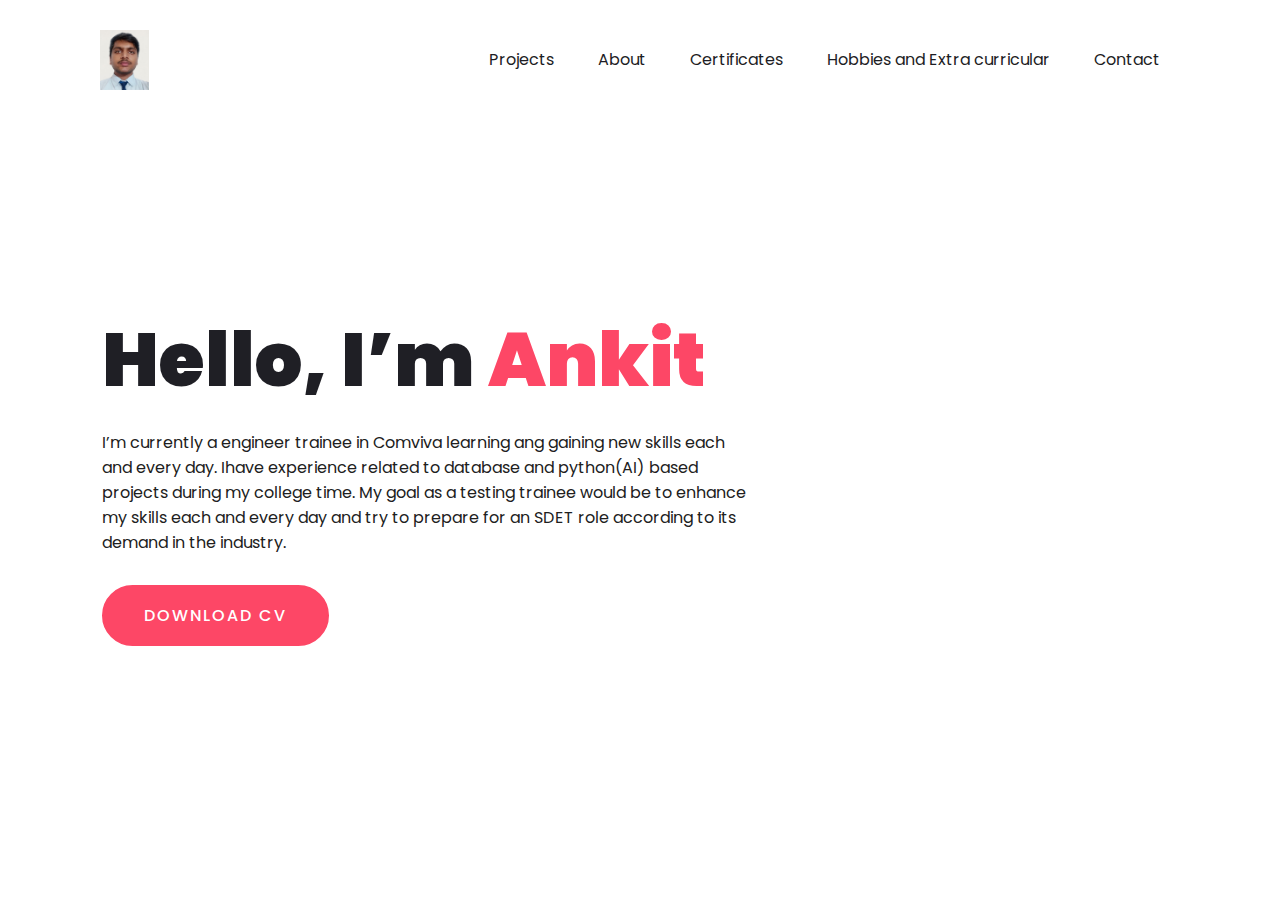
<file: index.html>
<!DOCTYPE html>
<html lang="en">
    <head>
        <meta charset="UTF-8" />
        <title>Personal Portfolio Website</title>
        <!----CSS link----->
        <link rel="stylesheet" href="style.css" />
    </head>
    <body>
        <div class="hero">
            <nav>
                <img src="photo.jpg" class="logo" />
                <ul>
                    <li><a href="projects.html">Projects</a></li>
                    <li><a href="about.html">About</a></li>
                    
                    <li><a href="certificates.html">Certificates</a></li>
                    <li><a href="hobbies.html">Hobbies and Extra curricular</a></li>
                    <li><a href="contact.html">Contact</a></li>
                </ul>
                
            </nav>
            <div class="content">
        
                <h1>Hello, I’m <span>Ankit</span></h1>
                <p>
                    I’m currently a engineer trainee in Comviva learning ang gaining new skills each and every day. Ihave experience related to database and python(AI) based projects during my college time.
					My goal as a testing trainee would be to enhance my skills each and every day and try to prepare for an SDET role according to its demand in the industry.
                </p>
                <a href="Ankit goyal-1.pdf" class="btn">Download CV</a>
            </div>
        </div>
    </body>
</html>
</file>
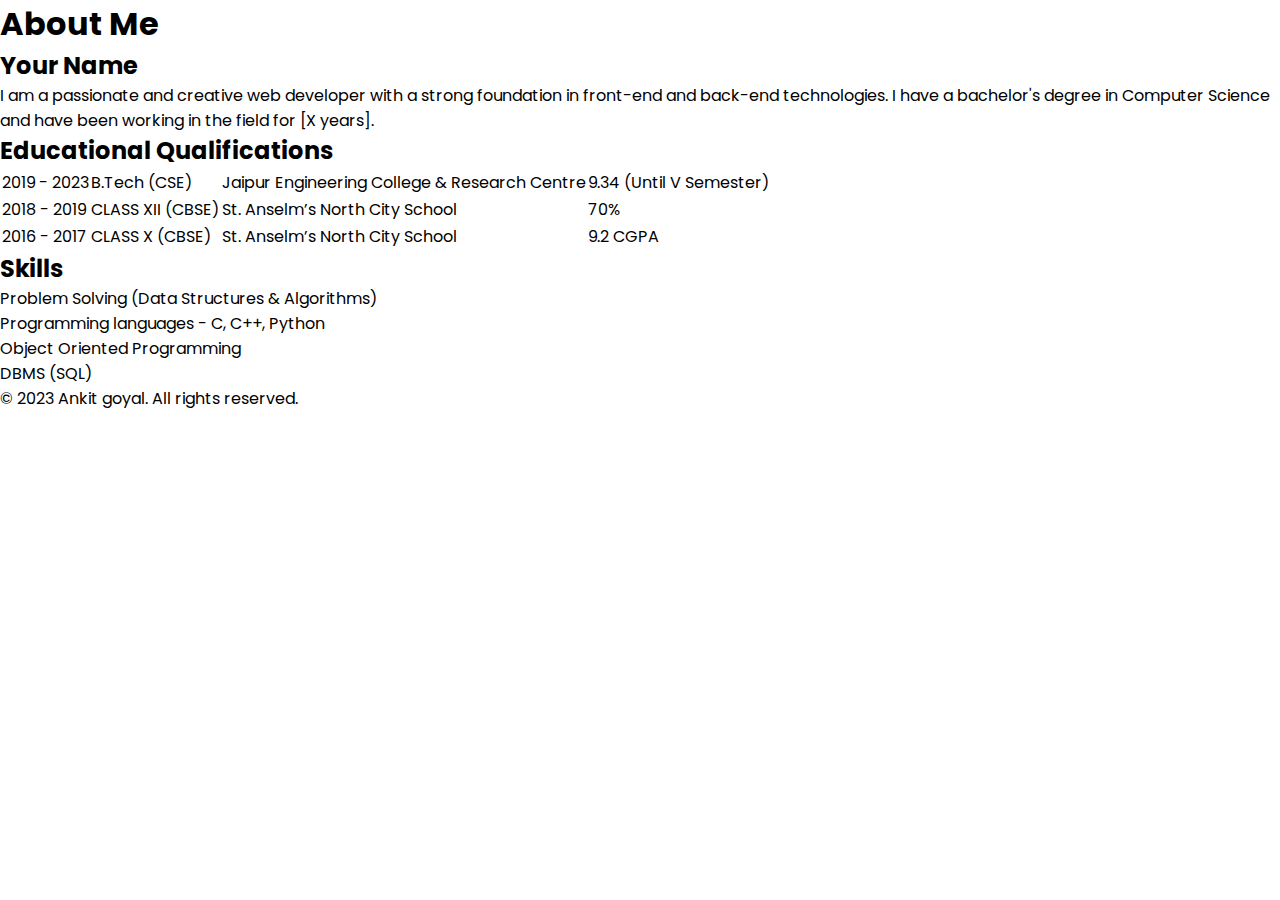
<file: about.html>
<!DOCTYPE html>
<html lang="en">
<head>
    <meta charset="UTF-8">
    <meta name="viewport" content="width=device-width, initial-scale=1.0">
    <title>About Me</title>
    <link rel="stylesheet" href="style.css"> <!-- Link to your CSS file for styling, if needed -->
</head>
<body>
    <header>
        <h1>About Me</h1>
    </header>

    <section class="about-info">
        <div class="container">
            <h2>Your Name</h2>
            <p>
                I am a passionate and creative web developer with a strong foundation in front-end and back-end technologies.
                I have a bachelor's degree in Computer Science and have been working in the field for [X years].
            </p>

            <h2>Educational Qualifications</h2>
            <table>
                <tr>
                    <td>2019 - 2023</td>
                    <td>B.Tech (CSE)</td>
                    <td>Jaipur Engineering College & Research Centre</td>
                    <td>9.34 (Until V Semester)</td>
                </tr>
                <tr>
                    <td>2018 - 2019</td>
                    <td>CLASS XII (CBSE)</td>
                    <td>St. Anselm’s North City School</td>
                    <td>70%</td>
                </tr>
                <tr>
                    <td>2016 - 2017</td>
                    <td>CLASS X (CBSE)</td>
                    <td>St. Anselm’s North City School</td>
                    <td>9.2 CGPA</td>
                </tr>
            </table>

            <h2>Skills</h2>
            <ul>
                <li>Problem Solving (Data Structures & Algorithms)</li>
                <li>Programming languages - C, C++, Python</li>
                <li>Object Oriented Programming</li>
                <li>DBMS (SQL)</li>
            </ul>
        </div>
    </section>

    <footer>
        <div class="container">
            <p>&copy; 2023 Ankit goyal. All rights reserved.</p>
        </div>
    </footer>
</body>
</html>
</file>
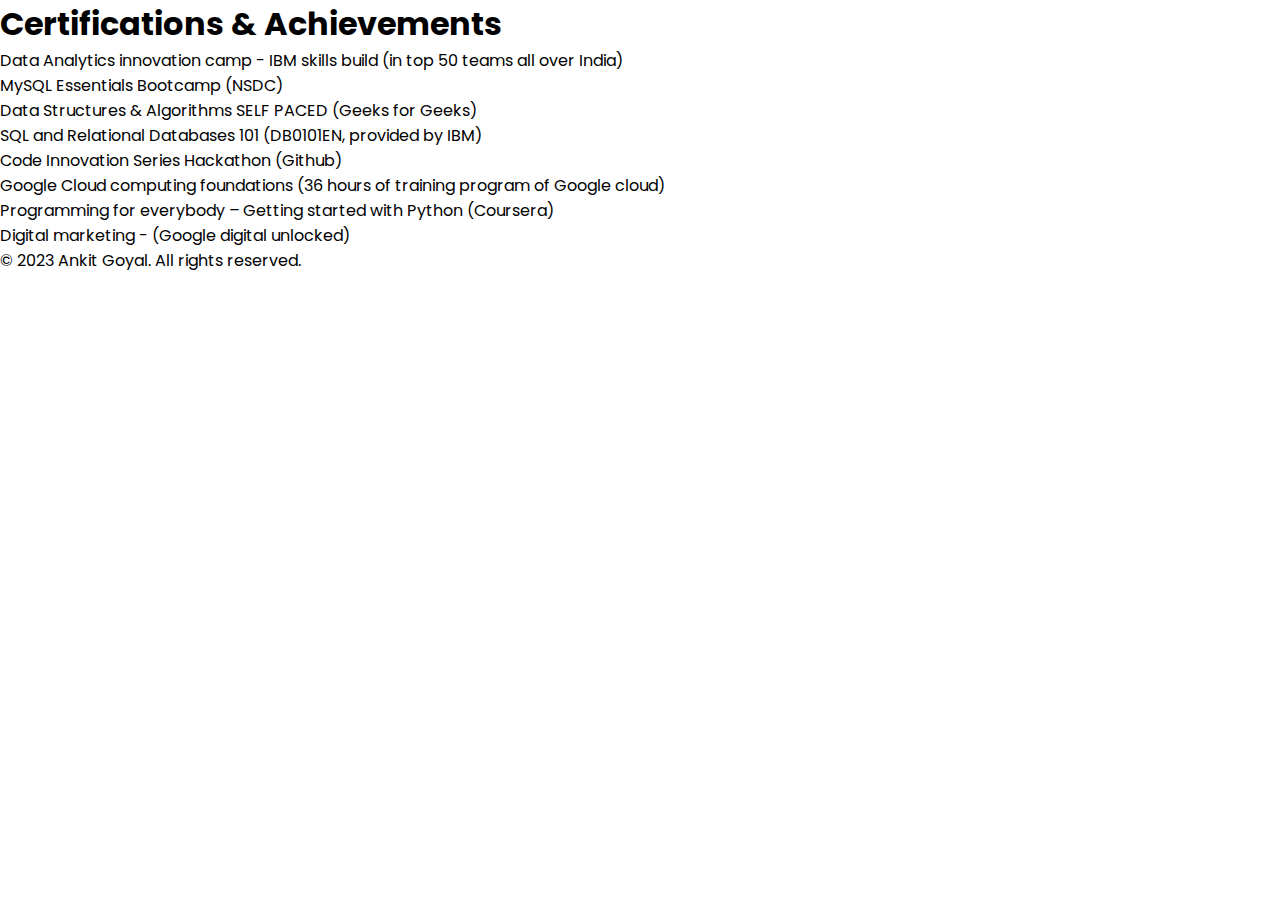
<file: certificates.html>
<!DOCTYPE html>
<html lang="en">
<head>
    <meta charset="UTF-8">
    <meta name="viewport" content="width=device-width, initial-scale=1.0">
    <title>Certifications & Achievements</title>
    <link rel="stylesheet" href="style.css"> <!-- Link to your CSS file for styling, if needed -->
</head>
<body>
    <header>
        <h1>Certifications & Achievements</h1>
    </header>

    <section class="certifications">
        <div class="container">
        
            
            <ul>
                <li>Data Analytics innovation camp - IBM skills build (in top 50 teams all over India)</li>
                <li>MySQL Essentials Bootcamp (NSDC)</li>
                <li>Data Structures & Algorithms SELF PACED (Geeks for Geeks)</li>
                <li>SQL and Relational Databases 101 (DB0101EN, provided by IBM)</li>
                <li>Code Innovation Series Hackathon (Github)</li>
                <li>Google Cloud computing foundations (36 hours of training program of Google cloud)</li>
                <li>Programming for everybody – Getting started with Python (Coursera)</li>
                <li>Digital marketing - (Google digital unlocked)</li>
            </ul>
        </div>
    </section>

    <footer>
        <div class="container">
            <p>&copy; 2023 Ankit Goyal. All rights reserved.</p>
        </div>
    </footer>
</body>
</html>
</file>
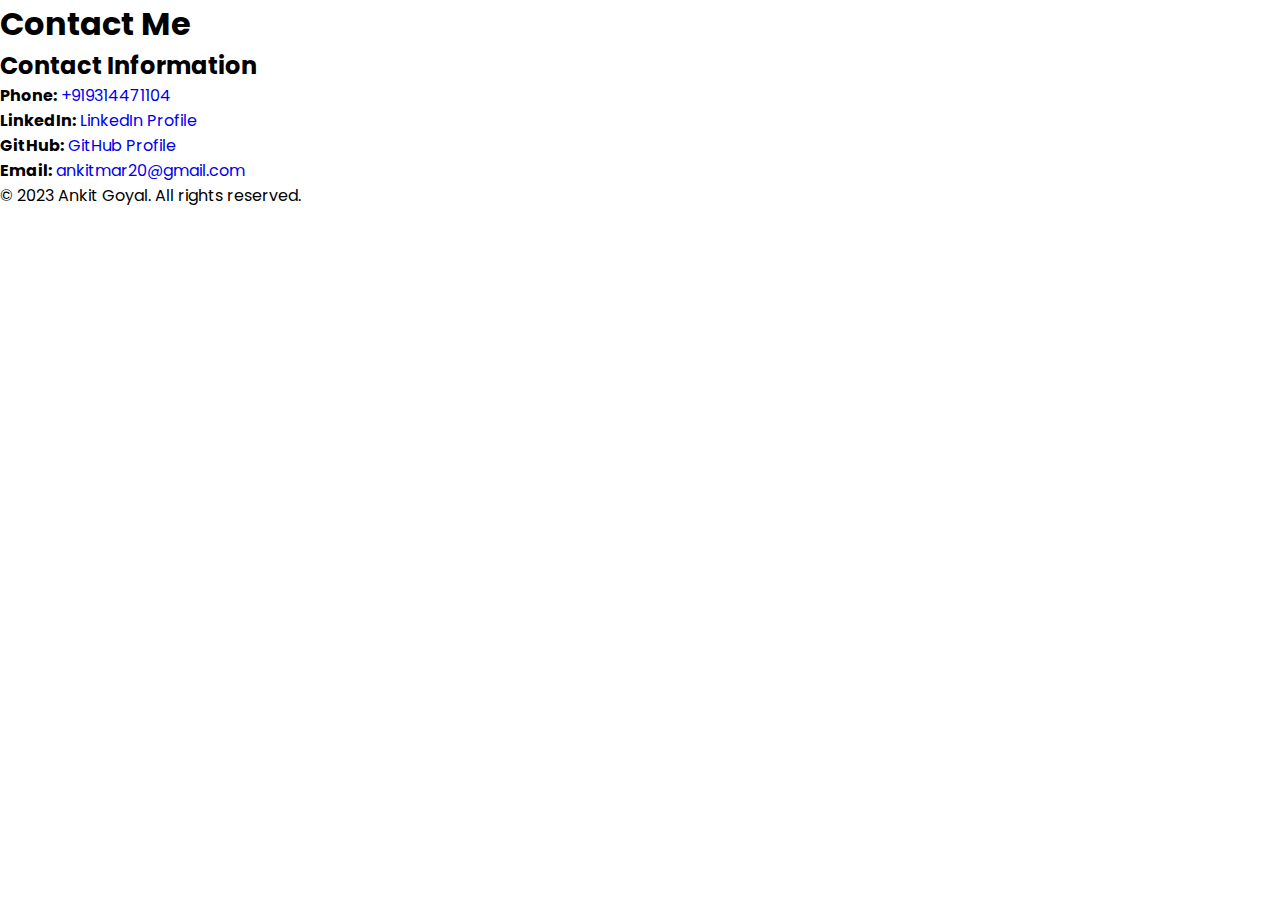
<file: contact.html>
<!DOCTYPE html>
<html lang="en">
<head>
    <meta charset="UTF-8">
    <meta name="viewport" content="width=device-width, initial-scale=1.0">
    <title>Contact Me</title>
    <link rel="stylesheet" href="style.css"> <!-- You can link to your CSS file for styling if needed -->
</head>
<body>
    <header>
        <h1>Contact Me</h1>
    </header>

    <section class="contact-info">
        <div class="container">
            <h2>Contact Information</h2>
            <ul>
                <li><strong>Phone:</strong> <a href="tel:+919314471104">+919314471104</a></li>
                <li><strong>LinkedIn:</strong> <a href="https://bit.ly/3yd3KV9" target="_blank">LinkedIn Profile</a></li>
                <li><strong>GitHub:</strong> <a href="https://github.com/your-github-profile" target="_blank">GitHub Profile</a></li>
                <li><strong>Email:</strong> <a href="mailto:ankitmar20@gmail.com">ankitmar20@gmail.com</a></li>
            </ul>
        </div>
    </section>

    <footer>
        <div class="container">
            <p>&copy; 2023 Ankit Goyal. All rights reserved.</p>
        </div>
    </footer>
</body>
</html>
</file>
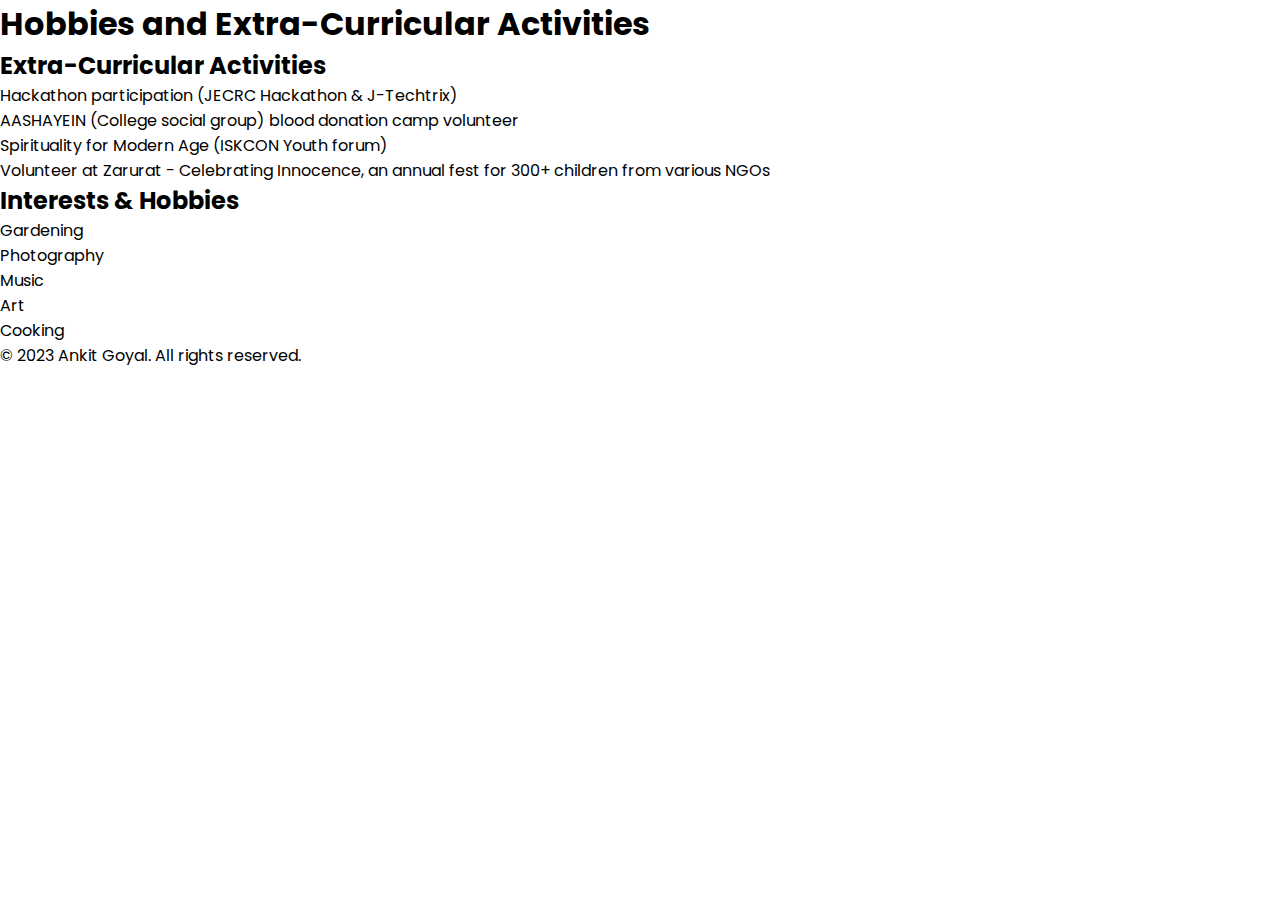
<file: hobbies.html>
<!DOCTYPE html>
<html lang="en">
<head>
    <meta charset="UTF-8">
    <meta name="viewport" content="width=device-width, initial-scale=1.0">
    <title>Hobbies and Extra-Curricular Activities</title>
    <link rel="stylesheet" href="style.css"> <!-- Link to your CSS file for styling, if needed -->
</head>
<body>
    <header>
        <h1>Hobbies and Extra-Curricular Activities</h1>
    </header>

    <section class="activities">
        <div class="container">
            <h2>Extra-Curricular Activities</h2>
            
            <ul>
                <li>Hackathon participation (JECRC Hackathon & J-Techtrix)</li>
                <li>AASHAYEIN (College social group) blood donation camp volunteer</li>
                <li>Spirituality for Modern Age (ISKCON Youth forum)</li>
                <li>Volunteer at Zarurat - Celebrating Innocence, an annual fest for 300+ children from various NGOs</li>
            </ul>
        </div>
    </section>

    <section class="hobbies">
        <div class="container">
            <h2>Interests & Hobbies</h2>
            
            <ul>
                <li>Gardening</li>
                <li>Photography</li>
                <li>Music</li>
                <li>Art</li>
                <li>Cooking</li>
            </ul>
        </div>
    </section>

    <footer>
        <div class="container">
            <p>&copy; 2023 Ankit Goyal. All rights reserved.</p>
        </div>
    </footer>
</body>
</html>
</file>
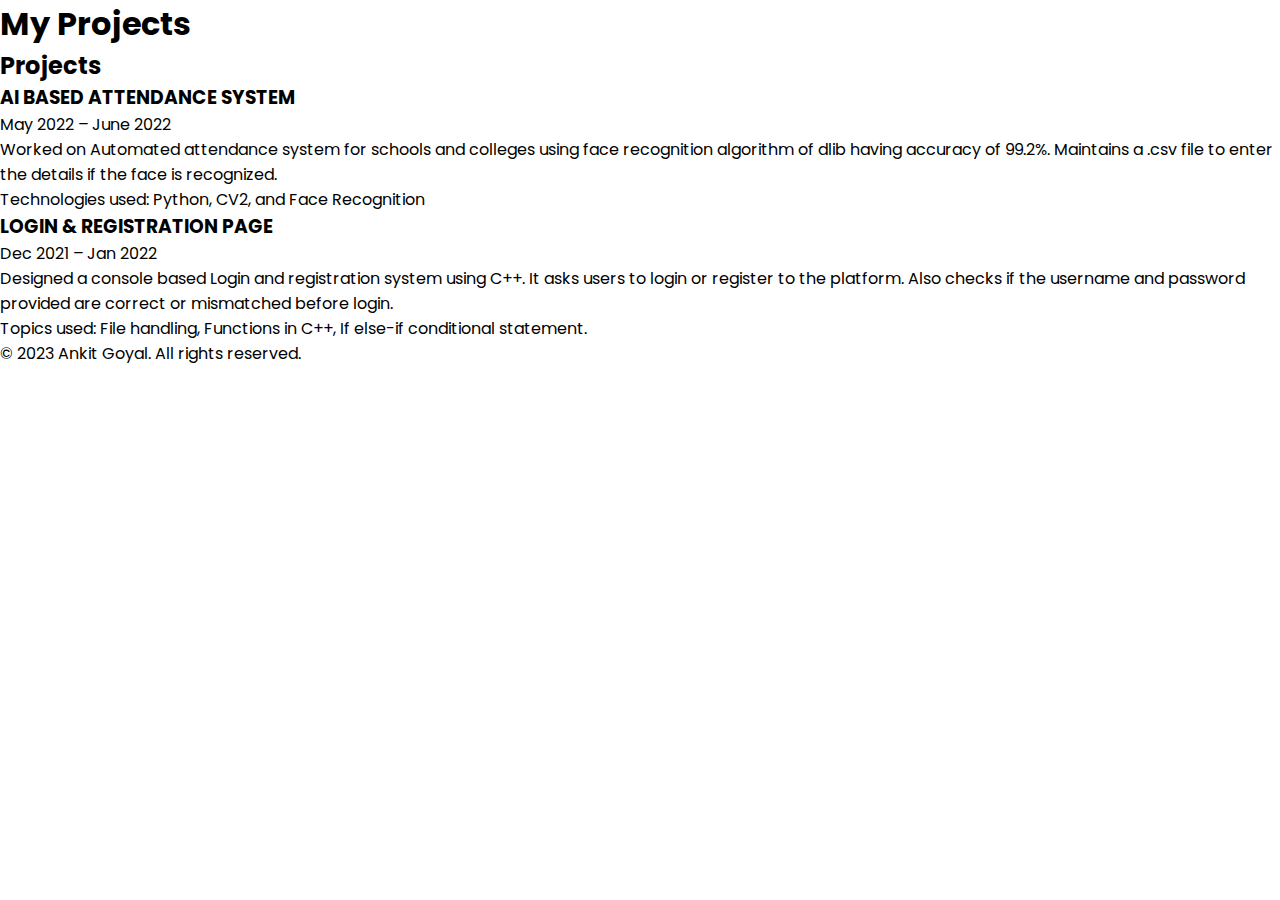
<file: projects.html>
<!DOCTYPE html>
<html lang="en">
<head>
    <meta charset="UTF-8">
    <meta name="viewport" content="width=device-width, initial-scale=1.0">
    <title>My Projects</title>
    <link rel="stylesheet" href="style.css"> <!-- Link to your CSS file for styling, if needed -->
</head>
<body>
    <header>
        <h1>My Projects</h1>
    </header>

    <section class="projects">
        <div class="container">
            <h2>Projects</h2>
            
            <div class="project">
                <h3>AI BASED ATTENDANCE SYSTEM</h3>
                <p>May 2022 – June 2022</p>
                <p>Worked on Automated attendance system for schools and colleges using face recognition algorithm of dlib having accuracy of 99.2%. Maintains a .csv file to enter the details if the face is recognized.</p>
                <p>Technologies used: Python, CV2, and Face Recognition</p>
            </div>
            
            <div class="project">
                <h3>LOGIN & REGISTRATION PAGE</h3>
                <p>Dec 2021 – Jan 2022</p>
                <p>Designed a console based Login and registration system using C++. It asks users to login or register to the platform. Also checks if the username and password provided are correct or mismatched before login.</p>
                <p>Topics used: File handling, Functions in C++, If else-if conditional statement.</p>
            </div>
        </div>
    </section>

    <footer>
        <div class="container">
            <p>&copy; 2023 Ankit Goyal. All rights reserved.</p>
        </div>
    </footer>
</body>
</html>
</file>
<file: style.css>
@import url("https://fonts.googleapis.com/css2?family=Poppins:wght@400;500;600;700&display=swap");
* {
    margin: 0;
    padding: 0;
    box-sizing: border-box;
    font-family: "Poppins", sans-serif;
}
a {
    text-decoration: none;
}
.hero {
    width: 100%;
    height: 100vh;
    background: url("C:\Users\ankit.goyal\OneDrive - Comviva Technologies LTD\Desktop\HTML CSS\portfolio website\download.jpg");
    background-size: cover;
}
nav {
    display: flex;
    align-items: center;
    justify-content: space-between;
    padding: 30px 100px;
}
.logo {
    max-height: 60px;
}
nav ul li {
    list-style: none;
    display: inline-block;
    padding: 10px 20px;
}
nav ul li a {
    color: #1d1d24;
    position: relative;
    padding: 5px 0;
}
nav ul li a:hover {
    color: #fd4766;
}
nav ul li a:after {
    content: "";
    position: absolute;
    left: 0;
    width: 0;
    height: 3px;
    background: #fd4766;
    transition: 0.3s;
    bottom: 0;
}
nav ul li a:hover:after {
    width: 100%;
}
.btn {
    color: #fff;
    font-size: 16px;
    text-transform: uppercase;
    letter-spacing: 2px;
    padding: 16px 40px;
    border-radius: 500px;
    display: inline-block;
    font-weight: 500;
    transition: all 0.4s ease-in-out;
    background-size: 152% 100%;
    background: #fd4766;
    border: 2px solid #fd4766;
}
.btn:hover {
    background: transparent;
    border-color: #fd4766;
    color: #fd4766;
}
.content {
    position: absolute;
    top: 35%;
    left: 8%;
}
.content .title {
    color: #0a0a0a;
    font-size: 15px;
    text-transform: uppercase;
    letter-spacing: 4px;
    display: inline-block;
    margin-bottom: 20px;
    background: linear-gradient(
        120deg,
        #1c99fe 20.69%,
        #7644ff 50.19%,
        #fd4766 79.69%
    );
    -webkit-background-clip: text;
    -webkit-text-fill-color: transparent;
}
.content h1 {
    color: #1f1f25;
    font-size: 75px;
    font-weight: 900;
    line-height: 90px;
    text-transform: inherit;
    width: 70%;
}
.content h1 span {
    color: #fd4766;
}
.content p {
    width: 55%;
    color: #202020;
    margin-top: 25px;
    margin-bottom: 30px;
}
</file>
